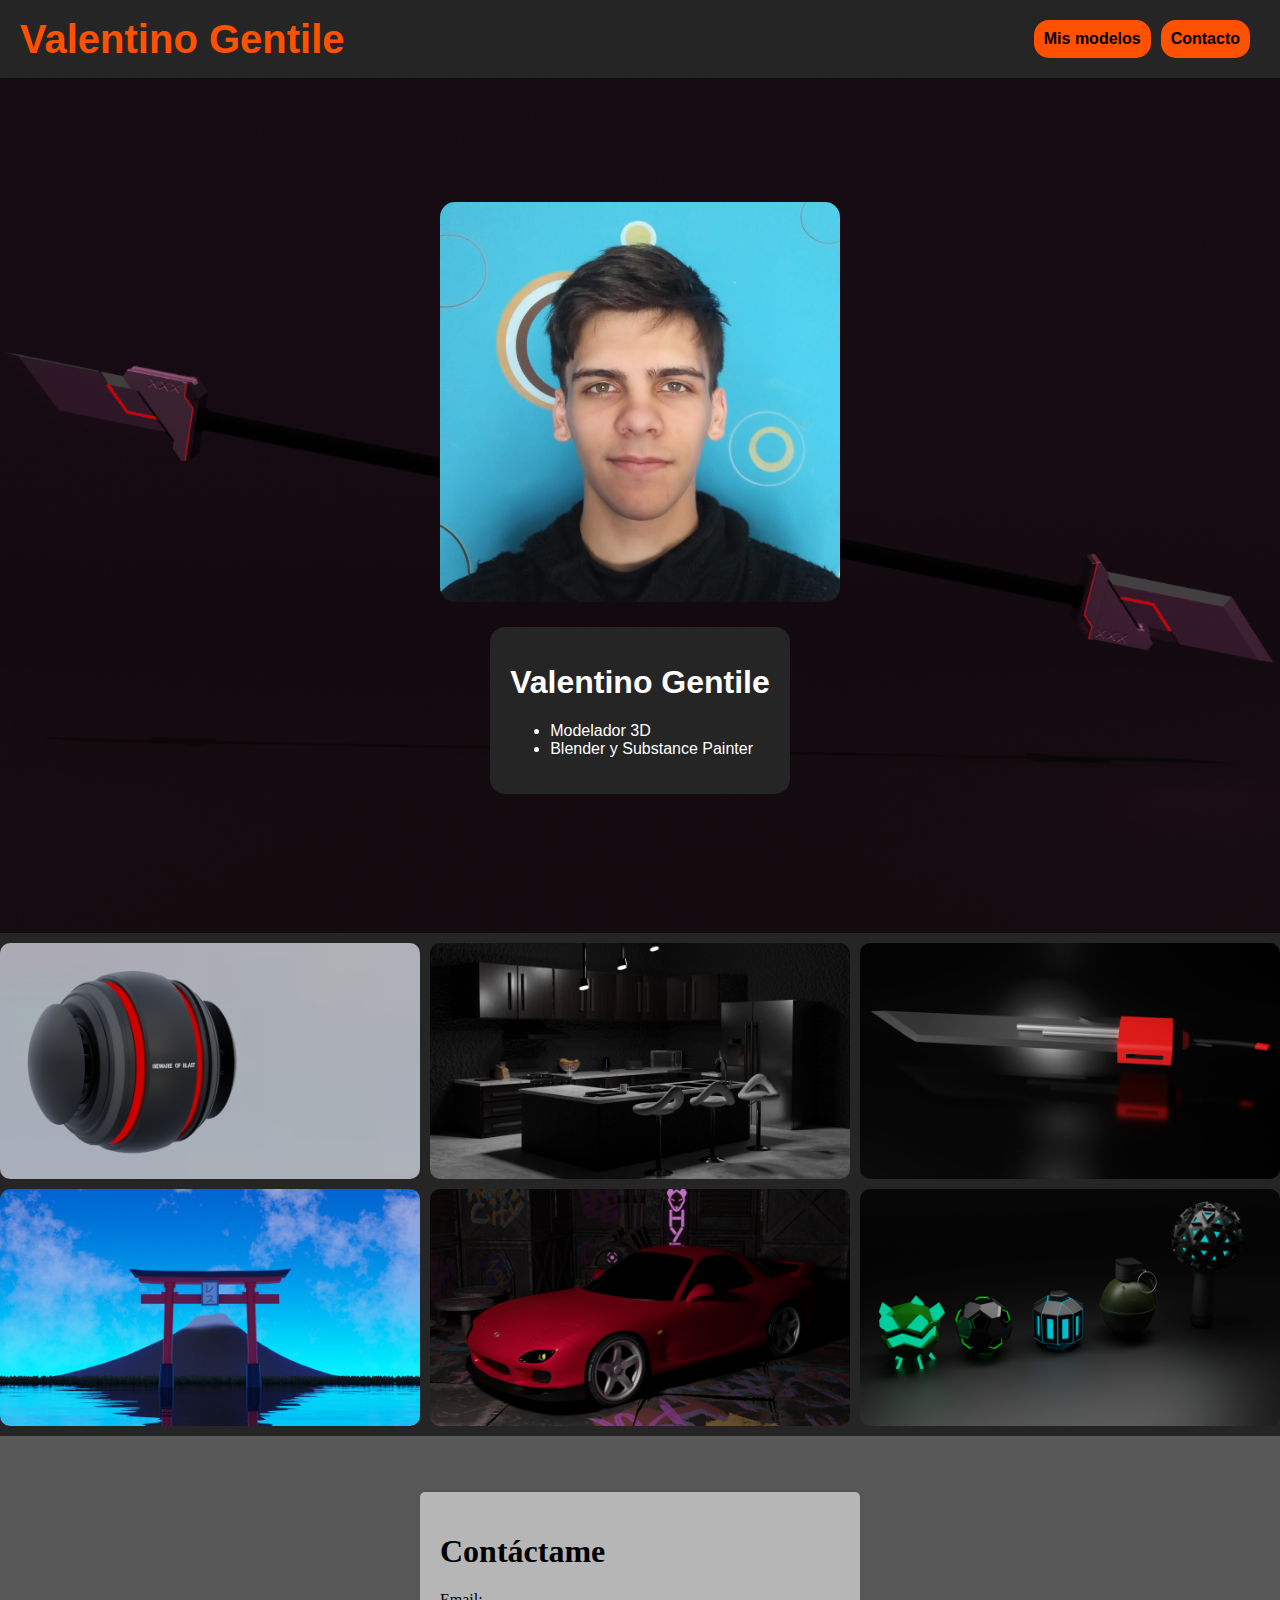
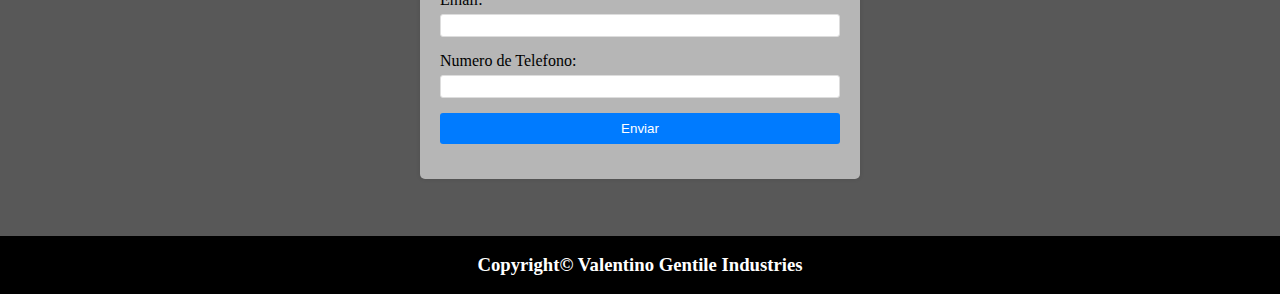
<file: Proyecto Final/index.html>
<!DOCTYPE html>
<html lang="en">

<head>
    <meta charset="UTF-8">
    <meta name="viewport" content="width=device-width, initial-scale=1.0">
    <title>Mi Portafolio</title>
    <link rel="stylesheet" href="styles.css">
</head>

<body>
    <nav>
        <div class="hijo" id="nombre">Valentino Gentile</div>
        <div class="links" id="modelosycontacto">
            <a href="" class="linkshijos" id="modeloslink">Mis modelos</a>
            <a href="" class="linkshijos" id="contactolink">Contacto</a>
        </div>
    </nav>
    <nav id="presentacion">
        <img id="photo" src="yo.jpg">
        <div class="info">
            <h1 id="name">Valentino Gentile</h1>
            <ul>
                <li id="info1">Modelador 3D</li>
                <li id="info2">Blender y Substance Painter</li>
            </ul>
        </div>
    </nav>
    <nav id="modelos">
        <img class="grid-item" id="img1" src="./1.png" />
        <img class="grid-item" id="img2" src="./2.png" />
        <img class="grid-item" id="img3" src="./3.png" />
        <img class="grid-item" id="img4" src="./4.png" />
        <img class="grid-item" id="img5" src="./5.png" />
        <img class="grid-item" id="img6" src="./6.png" />
    </nav>
    <nav id="contacto">
        <form class="login-form">
            <h1>Contáctame</h1>
            <div class="form-group">
                <label for="email">Email:</label>
                <input type="email" id="email" name="email" required>
            </div>
            <div class="form-group">
                <label for="password">Numero de Telefono:</label>
                <input type="password" id="password" name="password" required>
            </div>
            <div class="form-group">
                <button type="submit">Enviar</button>
            </div>
        </form>
    </nav>
    <footer id="footer">
        <h3>Copyright© Valentino Gentile Industries</h1>
    </footer>
</body>

</html>
</file>
<file: Proyecto Final/styles.css>
body {
    margin: 0px;
    background-color: rgb(0, 0, 0);
}


.links {
    margin: 10px;
    padding: 10px;
    display: flex;
    justify-content: space-between;
}

/* header */

#nombre {
    margin: 5px;
    padding: 5px 5px 5px 15px;
    color: aliceblue;
    font-size: 40px;
    color: rgb(255, 81, 0);
    font-weight: 800;
    font-family: sans-serif;
    transition: 0.3s;
}

#nombre:hover {
    color: rgb(255, 102, 0);
}

.linkshijos {
    padding: 10px;
    border-radius: 15px;
    background-color: rgb(255, 81, 0);
    transition: 0.3s;
    text-decoration: none;
    color: black;
    margin: 0px 10px 0px 0px;
    font-family: sans-serif;
    font-weight: 600;
    text-align: center;
}

.linkshijos:hover {
    box-shadow: 0px 5px 5px 0px rgba(0, 0, 0, 0.75);
    background-color: rgb(255, 102, 0);
}

/* Presentación */

#presentacion {
    display: flex;
    flex-direction: column;
    height: 95vh;
    width: 100%;
    justify-content: center;
    align-items: center;
    background-image: url(7.png);
    background-size: cover;
    background-repeat: no-repeat;
    background-position: center;
    color: #ffffff;
    font-family: sans-serif;
}

#presentacion img {
    width: 400px;
    height: 400px;
    object-fit: cover;
    border-radius: 15px;
    margin: 5px;
}

.info {
    background-color: #252525;
    margin-left: 20px;
    margin-right: 20px;
    padding: 15px 20px 20px 20px;
    border-radius: 15px;
    margin: 20px;
}

/* Display de modelos */

#modelos {
    display: grid;
    width: 100%;
    display: grid;
    grid-template-columns: 1fr 1fr 1fr;
    grid-gap: 10px; 
    padding: 10px 0px 10px 0px;
}

.grid-item {
    height: 100%;
    width: 100%;
    border-radius: 10px;
    object-fit: cover;
    
}

@media screen and (max-width: 768px) {
    #modelos {
        display: flex;
        flex-direction: column;
        width: 100%;
    }
}

/* Contacto */

#contacto {
    display: flex;
    justify-content: center;
    align-items: center;
    height: 400px;
    width: 100%;
    background-color: #585858;
}

.login-form {
    width: 400px;
    padding: 20px;
    background-color: #b6b6b6;
    border-radius: 5px;
    box-shadow: 0px 0px 5px 0px rgba(0, 0, 0, 0.1);
}

.form-group {
    margin-bottom: 15px;
}

.form-group label {
    display: block;
    margin-bottom: 5px;
}

.form-group input {
    width: 98%;
    padding: 3px;
    border: 1px solid #ddd;
    border-radius: 3px;
}

.form-group button {
    width: 100%;
    padding: 8px;
    background-color: #007bff;
    color: #fff;
    border: none;
    border-radius: 3px;
    cursor: pointer;
}

/* Footer */

#footer {
    text-align: center;
    height: 40px;
    background-color: #000000;
    color: rgb(255, 255, 255);
}

nav {
    width: 100%;
    display: flex;
    justify-content: space-between;
    background-color: #252525;
    align-items: center;
}
</file>
